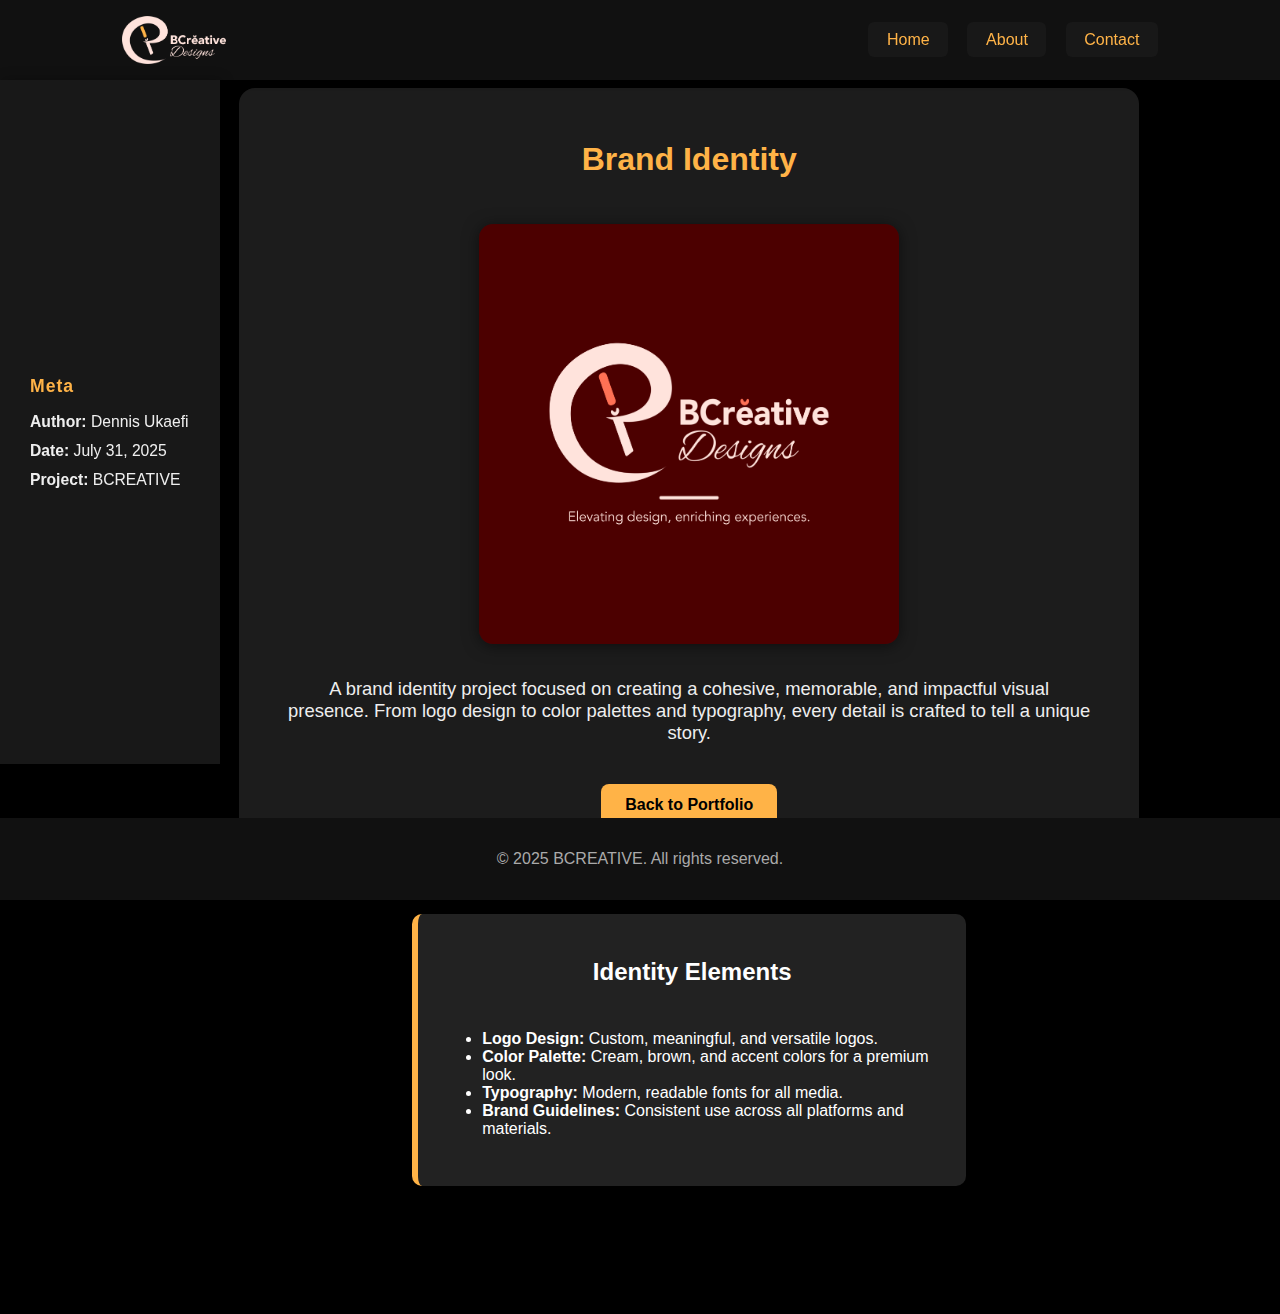
<file: brand-identity.html>
<!DOCTYPE html>
<html lang="en">
<head>
    <meta charset="UTF-8">
    <meta name="viewport" content="width=device-width, initial-scale=1.0">
    <title>Brand Identity - BCREATIVE</title>
    <link rel="stylesheet" href="style.css">
    <link rel="icon" href="/images/Asset 16.png">
</head>
<body>
    <div class="meta">
        <div class="meta-content">
            <h4>Meta</h4>
            <ul>
                <li><strong>Author:</strong> Dennis Ukaefi</li>
                <li><strong>Date:</strong> July 31, 2025</li>
                <li><strong>Project:</strong> BCREATIVE</li>
            </ul>
        </div>
    </div>
    <div class="main-content">
        <header>
            <nav class="main-nav">
                <img src="/images/Asset 15.png" width="10%" height="auto">
                <ul class="nav-links">
                    <li><a href="index.html">Home</a></li>
                    <li><a href="about.html">About</a></li>
                    <li><a href="contact.html">Contact</a></li>
                </ul>
            </nav>
        </header>
        <main>
            <div class="container">
                <h1 class="gold-text">Brand Identity</h1>
                <img src="/images/Asset 17.png" alt="Brand Identity" class="main-img">
                <p class="main-desc">A brand identity project focused on creating a cohesive, memorable, and impactful visual presence. From logo design to color palettes and typography, every detail is crafted to tell a unique story.</p>
                <div class="quick-links">
                    <a href="index.html#portfolio" class="gold-btn">Back to Portfolio</a>
                </div>
            </div>
            <section class="about-highlight gold-bg">
                <h2>Identity Elements</h2>
                <ul style="text-align:left; max-width:500px; margin:1.5rem auto; color:#fff;">
                    <li><strong>Logo Design:</strong> Custom, meaningful, and versatile logos.</li>
                    <li><strong>Color Palette:</strong> Cream, brown, and accent colors for a premium look.</li>
                    <li><strong>Typography:</strong> Modern, readable fonts for all media.</li>
                    <li><strong>Brand Guidelines:</strong> Consistent use across all platforms and materials.</li>
                </ul>
            </section>
        </main>
        <footer>
            <p>&copy; 2025 BCREATIVE. All rights reserved.</p>
        </footer>
    </div>
    <script src="script.js"></script>
</body>
</html>
</file>
<file: style.css>
/* --- Buzzworthy Inspired Styles --- */
.buzz-hero {
  background: linear-gradient(120deg, #181818 70%, #222 100%);
  min-height: 60vh;
  display: flex;
  align-items: center;
  justify-content: space-between;
  padding: 4rem 2rem 2rem 2rem;
  border-radius: 0 0 32px 32px;
  margin-bottom: 2.5rem;
  position: relative;
  overflow: hidden;
}
.buzz-hero .hero-content {
  max-width: 600px;
  z-index: 2;
}
.buzz-title {
  font-size: 3rem;
  font-weight: 900;
  color: #fff;
  margin-bottom: 1.2rem;
  line-height: 1.1;
}
.buzz-highlight {
  color: #ffb347;
  background: linear-gradient(90deg, #ffb347 60%, #fffbe6 100%);
  -webkit-background-clip: text;
  -webkit-text-fill-color: transparent;
  background-clip: text;
}
.buzz-subtitle {
  font-size: 1.35rem;
  color: #eee;
  margin-bottom: 2.2rem;
  font-weight: 400;
}
.hero-cta-group {
  display: flex;
  gap: 1.2rem;
}
.gold-btn.alt {
  background: #181818;
  color: #ffb347;
  border: 1.5px solid #ffb347;
}
.gold-btn.alt:hover {
  background: #ffb347;
  color: #181818;
}
.hero-bg-img {
  flex: 1 1 0%;
  display: flex;
  align-items: center;
  justify-content: flex-end;
  z-index: 1;
}
.hero-bg-img img {
  max-width: 340px;
  border-radius: 24px;
  box-shadow: 0 8px 32px rgba(0,0,0,0.5);
  opacity: 0.95;
}
@media (max-width: 900px) {
  .buzz-hero {
    flex-direction: column;
    align-items: flex-start;
    padding: 2.5rem 1rem 1.5rem 1rem;
  }
  .hero-bg-img {
    justify-content: center;
    margin-top: 2rem;
  }
  .hero-bg-img img {
    max-width: 90vw;
  }
}

.buzz-services {
  background: #181818;
  border-radius: 18px;
  box-shadow: 0 4px 24px rgba(0,0,0,0.3);
  padding: 2.5rem 1.5rem;
  margin: 3rem 0 2rem 0;
  text-align: center;
}
.buzz-services-list {
  display: flex;
  flex-wrap: wrap;
  gap: 2.5rem;
  justify-content: center;
  margin-top: 2.2rem;
}
.buzz-service {
  background: #222;
  border-radius: 14px;
  box-shadow: 0 2px 12px rgba(0,0,0,0.18);
  padding: 2rem 1.2rem 1.5rem 1.2rem;
  max-width: 260px;
  min-width: 180px;
  flex: 1 1 180px;
  color: #fff;
  text-align: center;
  transition: transform 0.18s, box-shadow 0.18s;
}
.buzz-service:hover {
  transform: translateY(-8px) scale(1.04);
  box-shadow: 0 8px 32px rgba(255,179,71,0.15);
}
.buzz-icon {
  font-size: 2.5rem;
  margin-bottom: 1.1rem;
  color: #ffb347;
}
.buzz-portfolio {
  margin: 3rem 0 2rem 0;
  text-align: center;
}
.buzz-portfolio-grid {
  display: flex;
  flex-wrap: wrap;
  gap: 2rem;
  justify-content: center;
  margin-top: 2rem;
}
.buzz-portfolio-item {
  position: relative;
  background: #181818;
  border-radius: 14px;
  box-shadow: 0 2px 12px rgba(0,0,0,0.2);
  overflow: hidden;
  max-width: 320px;
  flex: 1 1 220px;
  color: #fff;
  transition: transform 0.18s, box-shadow 0.18s;
  display: block;
}
.buzz-portfolio-item img {
  width: 100%;
  border-radius: 14px;
  display: block;
  transition: filter 0.18s;
}
.buzz-portfolio-item:hover {
  transform: translateY(-8px) scale(1.04);
  box-shadow: 0 8px 32px rgba(255,179,71,0.15);
}
.buzz-portfolio-overlay {
  position: absolute;
  left: 0; right: 0; bottom: 0;
  background: linear-gradient(0deg, #181818 80%, rgba(24,24,24,0.1) 100%);
  color: #ffb347;
  padding: 1.2rem 1rem 0.7rem 1rem;
  border-radius: 0 0 14px 14px;
  text-align: left;
}
.buzz-portfolio-overlay h4 {
  margin: 0 0 0.2rem 0;
  color: #ffb347;
  font-size: 1.15rem;
}
.buzz-portfolio-overlay span {
  font-size: 0.97em;
  color: #fffbe6;
}
/* --- End of previous styles --- */
/* Responsive Dropdown Navigation */
.nav-toggle {
  display: none;
  background: none;
  border: none;
  font-size: 2rem;
  color: #ffb347;
  cursor: pointer;
  margin-left: 1rem;
}

@media (max-width: 700px) {
  .nav-links {
    display: none;
    flex-direction: column;
    gap: 0;
    background: #181818;
    position: absolute;
    top: 100%;
    right: 0;
    min-width: 160px;
    box-shadow: 0 4px 16px rgba(0,0,0,0.4);
    border-radius: 0 0 10px 10px;
    z-index: 1001;
  }
  .nav-links.open {
    display: flex;
  }
  .nav-links li {
    width: 100%;
    text-align: right;
    border-bottom: 1px solid #222;
    margin: 0;
  }
  .nav-links li:last-child {
    border-bottom: none;
  }
  .nav-links a, .nav-links button {
    display: block;
    width: 100%;
    padding: 1rem 1.5rem;
    border-radius: 0;
    background: none;
    color: #ffb347;
    text-align: right;
    border: none;
  }
  .nav-toggle {
    display: block;
  }
  .main-nav {
    position: relative;
  }
}
/* Responsive Design */
html {
  box-sizing: border-box;
}
*, *:before, *:after {
  box-sizing: inherit;
}

body, html {
  width: 100%;
  min-height: 100vh;
  margin: 0;
  padding: 0;
}

.main-content {
  max-width: 1200px;
  margin: 0 auto;
  padding: 0 1.2rem;
}

header, footer {
  width: 100%;
  min-width: 0;
}

.main-nav {
  display: flex;
  flex-wrap: wrap;
  align-items: center;
  justify-content: space-between;
  padding: 1.2rem 0.5rem;
}

.main-nav h2 {
  font-size: 2rem;
  margin: 0 1rem 0 0;
}

.nav-links {
  display: flex;
  flex-wrap: wrap;
  gap: 1.2rem;
  align-items: center;
  padding: 0;
  margin: 0;
  list-style: none;
}

.nav-links li {
  margin: 0;
}

@media (max-width: 700px) {
  .main-nav {
    flex-direction: column;
    align-items: flex-start;
    gap: 0.7rem;
  }
  .main-nav h2 {
    font-size: 1.3rem;
    margin-bottom: 0.5rem;
  }
  .nav-links {
    gap: 0.7rem;
    font-size: 1rem;
  }
}

.container {
  padding: 2.5rem 1.5rem 2.5rem 1.5rem;
  margin: 0 auto;
  max-width: 900px;
  width: 100%;
  box-sizing: border-box;
}

.main-img {
  width: 100%;
  max-width: 600px;
  height: auto;
  display: block;
  margin: 1.5rem auto 1rem auto;
  border-radius: 12px;
}

.services-list, .portfolio-list, .testimonials-list {
  display: flex;
  flex-wrap: wrap;
  gap: 2rem;
  justify-content: center;
  align-items: stretch;
}

.service-item, .portfolio-item, .testimonial-item {
  flex: 1 1 260px;
  min-width: 220px;
  max-width: 340px;
  margin: 0.5rem 0;
  box-sizing: border-box;
}

.service-item img, .portfolio-item img {
  width: 100%;
  height: auto;
  border-radius: 8px;
}

@media (max-width: 900px) {
  .container {
    padding: 1.2rem 0.5rem 1.2rem 0.5rem;
  }
  .main-img {
    max-width: 100%;
  }
  .services-list, .portfolio-list, .testimonials-list {
    gap: 1rem;
  }
}

@media (max-width: 600px) {
  .main-content {
    padding: 0 0.2rem;
  }
  .container {
    padding: 0.7rem 0.2rem 1.2rem 0.2rem;
  }
  .main-img {
    border-radius: 6px;
  }
  .service-item, .portfolio-item, .testimonial-item {
    min-width: 140px;
    max-width: 100%;
    font-size: 0.97em;
  }
  .services-list, .portfolio-list, .testimonials-list {
    flex-direction: column;
    gap: 0.7rem;
  }
}

footer {
  font-size: 1em;
  padding: 1.2rem 0.5rem;
  text-align: center;
  margin-top: 2rem;
}

/* Responsive for meta sidebar */
.meta {
  position: fixed;
  left: 0;
  top: 0;
  height: 76vh;
  width: 180px;
  background: #111;
  color: #fff;
  z-index: 100;
  padding-top: 2rem;
  box-shadow: 2px 0 10px rgba(0,0,0,0.2);
  display: flex;
  flex-direction: column;
  align-items: center;
}
/* Meta section styles removed */
.main-content {
    margin: 0 auto;
    min-height: 100vh;
    max-width: 1200px;
    padding: 0 1.2rem;
    display: flex;
    flex-direction: column;
    align-items: center;
    justify-content: center;
    text-align: center;
}

main, .container, section, .cta-section {
    display: flex;
    flex-direction: column;
    align-items: center;
    justify-content: center;
    text-align: center;
}
.search-popup {
    position: fixed;
    top: 0;
    left: 0;
    width: 100vw;
    height: 100vh;
    background: rgba(0,0,0,0.7);
    display: flex;
    align-items: center;
    justify-content: center;
    z-index: 1000;
}
.search-popup-content {
    background: #181818;
    padding: 2rem 2.5rem 1.5rem 2.5rem;
    border-radius: 12px;
    box-shadow: 0 4px 32px rgba(0,0,0,0.4);
    min-width: 320px;
    max-width: 90vw;
    position: relative;
    text-align: center;
}
.search-popup input[type="text"] {
    width: 70%;
    padding: 0.7em 1em;
    border: 1px solid #ffb347;
    border-radius: 6px;
    margin-right: 0.5em;
    background: #222;
    color: #fff;
    font-size: 1em;
}
.search-popup .gold-btn {
    padding: 0.7em 1.2em;
    font-size: 1em;
}
.close-search {
    position: absolute;
    top: 0.7em;
    right: 1em;
    background: none;
    border: none;
    color: #ffb347;
    font-size: 2em;
    cursor: pointer;
    line-height: 1;
}
.search-results {
    list-style: none;
    margin: 1.2em 0 0 0;
    padding: 0;
    text-align: left;
    max-height: 200px;
    overflow-y: auto;
}
.search-results li {
    padding: 0.5em 0.7em;
    border-bottom: 1px solid #333;
}
.search-results li a {
    color: #ffb347;
    text-decoration: none;
    font-weight: 500;
}
.search-results li:last-child {
    border-bottom: none;
}
/* Services Section */
.services-section {
    margin: 3rem 0 2rem 0;
    padding: 2rem 1rem;
    border-radius: 18px;
    box-shadow: 0 4px 24px rgba(0,0,0,0.3);
    text-align: center;
}
.services-list {
    display: flex;
    flex-wrap: wrap;
    gap: 2rem;
    justify-content: center;
    margin-top: 2rem;
}
.service-item {
    background: #181818;
    border-radius: 12px;
    box-shadow: 0 2px 12px rgba(0,0,0,0.2);
    padding: 1.5rem 1.2rem;
    max-width: 300px;
    flex: 1 1 220px;
    text-align: center;
    color: #fff;
}
.service-item img {
    width: 80px;
    height: 80px;
    object-fit: cover;
    border-radius: 50%;
    margin-bottom: 1rem;
    border: 2px solid #ffb347;
}
.service-item h3 {
    color: #ffb347;
    margin-bottom: 0.5rem;
}

/* Portfolio Section */
.portfolio-section {
    margin: 3rem 0 2rem 0;
    text-align: center;
}
.portfolio-list {
    display: flex;
    flex-wrap: wrap;
    gap: 2rem;
    justify-content: center;
    margin-top: 2rem;
}
.portfolio-item {
    background: #181818;
    border-radius: 12px;
    box-shadow: 0 2px 12px rgba(0,0,0,0.2);
    padding: 1rem 1rem 0.5rem 1rem;
    max-width: 260px;
    flex: 1 1 200px;
    color: #fff;
}
.portfolio-item img {
    width: 100%;
    border-radius: 10px;
    margin-bottom: 0.7rem;
    box-shadow: 0 2px 8px rgba(0,0,0,0.3);
}
.portfolio-item h4 {
    color: #ffb347;
    margin: 0.5rem 0 0.2rem 0;
}

/* Testimonials Section */
.testimonials-section {
    margin: 3rem 0 2rem 0;
    padding: 2rem 1rem;
    border-radius: 18px;
    box-shadow: 0 4px 24px rgba(0,0,0,0.3);
    text-align: center;
}
.testimonials-list {
    display: flex;
    flex-wrap: wrap;
    gap: 2rem;
    justify-content: center;
    margin-top: 2rem;
}
.testimonial-item {
    background: #181818;
    border-radius: 12px;
    box-shadow: 0 2px 12px rgba(0,0,0,0.2);
    padding: 1.5rem 1.2rem;
    max-width: 320px;
    flex: 1 1 220px;
    color: #fff;
    font-style: italic;
}
.testimonial-item span {
    display: block;
    margin-top: 1rem;
    color: #ffb347;
    font-style: normal;
    font-size: 1rem;
}

/* Call to Action Section */
.cta-section {
    margin: 3rem 0 2rem 0;
    text-align: center;
}
.cta-section h2 {
    color: #ffb347;
    margin-bottom: 1.2rem;
}
.main-img {
    width: 100%;
    max-width: 420px;
    border-radius: 14px;
    margin: 1.5rem auto 1rem auto;
    display: block;
    box-shadow: 0 2px 16px rgba(0,0,0,0.5);
}

.main-desc {
    font-size: 1.15rem;
    color: #eee;
    margin-bottom: 1.5rem;
}

.gold-link {
    color: #ffb347;
    text-decoration: underline;
    transition: color 0.2s;
}
.gold-link:hover {
    color: #fff;
}

.quick-links {
    display: flex;
    gap: 1rem;
    justify-content: center;
    margin-bottom: 1.5rem;
}

header {
    width: 100vw;
    left: 0;
    margin: 0;
    margin-bottom: 2.5rem;
    position: fixed;
    top: 0;
    z-index: 1200;
}

.main-content {
    margin-left: 220px;
    min-height: 100vh;
    display: flex;
    flex-direction: column;
    margin-top: 5.5rem;
}

footer {
    width: 100vw;
    left: 0;
    margin: 0;
    margin-top: 2.5rem;
    position: fixed;
    bottom: 0;
    z-index: 1200;
}
/* Navigation styles */
.main-nav {
    display: flex;
    align-items: center;
    justify-content: space-between;
    max-width: 1100px;
    margin: 0 auto;
    padding: 0 2rem;
}

.nav-links {
    list-style: none;
    display: flex;
    gap: 1.2rem;
    margin: 0;
    padding: 0;
}

.nav-links li {
    display: inline-block;
}

.nav-links a {
    color: #ffb347;
    background: #181818;
    padding: 0.5rem 1.1rem;
    border-radius: 6px;
    text-decoration: none;
    font-weight: 500;
    font-size: 1rem;
    transition: background 0.2s, color 0.2s;
    border: 1px solid transparent;
}
.nav-links a:hover, .nav-links a:focus {
    background: #ffb347;
    color: #181818;
    border: 1px solid #ffb347;
    outline: none;
}
/* Gold and black theme styles for new pages */
.gold-text {
    color: #ffb347;
}

.gold-bg {
    background: linear-gradient(90deg, #222 60%, #222 100%);
    color: #fff;
    padding: 1.5rem 2rem;
    border-radius: 14px;
    margin-bottom: 2rem;
    box-shadow: 0 4px 24px rgba(0,0,0,0.4);
}

.gold-btn {
    background: #ffb347;
    color: #000;
    border: none;
    padding: 0.75rem 1.5rem;
    border-radius: 8px;
    font-size: 1rem;
    cursor: pointer;
    margin-top: 1rem;
    transition: background 0.2s, color 0.2s;
    font-weight: bold;
}
.gold-btn:hover {
    background: #fff;
    color: #ffb347;
}

.contact-page .contact-img,
.about-page .about-img,
.landing-hero .hero-img {
    width: 100%;
    max-width: 350px;
    border-radius: 12px;
    margin: 1.5rem auto 1rem auto;
    display: block;
    box-shadow: 0 2px 16px rgba(0,0,0,0.5);
}

.contact-form {
    display: flex;
    flex-direction: column;
    gap: 1rem;
    margin-top: 1rem;
}

.contact-form input,
.contact-form textarea {
    background: #222;
    color: #fff;
    border: 1px solid #ffb347;
    border-radius: 6px;
    padding: 0.75rem;
    font-size: 1rem;
    resize: none;
}

.contact-form button {
    align-self: center;
}

.about-page .about-desc {
    margin: 1.5rem 0;
    font-size: 1.1rem;
    color: #eee;
}

.about-highlight {
    margin-top: 2rem;
    padding: 1.5rem;
    border-radius: 10px;
    background: #222;
    border-left: 6px solid #ffb347;
    color: #fff;
}

.landing-hero {
    text-align: center;
    padding: 3rem 1rem 2rem 1rem;
}

.landing-hero .hero-desc {
    font-size: 1.3rem;
    margin: 1rem 0 2rem 0;
    color: #fff;
}

.landing-features {
    display: flex;
    flex-wrap: wrap;
    gap: 2rem;
    justify-content: center;
    margin: 2rem 0;
}

.feature {
    background: #181818;
    color: #fff;
    padding: 1.5rem 1.2rem;
    border-radius: 10px;
    min-width: 220px;
    max-width: 320px;
    flex: 1 1 220px;
    box-shadow: 0 2px 12px rgba(0,0,0,0.3);
    border: 2px solid transparent;
    text-align: center;
}
.feature.gold-border {
    border: 2px solid #ffb347;
}
/* Meta section styles */
.meta {
    position: fixed;
    top: 0;
    left: 0;
    height:76vh;
    width: 220px;
    margin-top: 80px;
    margin-bottom: 80px;
    padding-top: 20px;
    padding-bottom: 20px;
    box-sizing: border-box;
    background: #181818;
    color: #fff;
    display: flex;
    align-items: flex-start;
    justify-content: center;
    z-index: 1100;
    box-shadow: 2px 0 12px rgba(0,0,0,0.3);
}

.meta-content {
    margin-top: 5.5rem;
    margin-bottom: 3.5rem;
    width: 100%;
    padding: 10px 30px 10px;
    box-sizing: border-box;
}

.meta-content h4 {
    margin: 0 0 1rem 0;
    font-size: 1.1rem;
    letter-spacing: 1px;
    color: #ffb347;
}

.meta-content ul {
    list-style: none;
    padding: 0;
    margin: 0;
}

.meta-content li {
    margin-bottom: 0.7rem;
    font-size: 0.98rem;
    color: #eee;
}

.main-content {
    margin-left: 220px;
    min-height: 100vh;
    display: flex;
    flex-direction: column;
}
/* Popup Styles */
#popupForm {
    position: fixed;
    top: 0;
    left: 0;
    width: 100vw;
    height: 100vh;
    display: none;
    align-items: center;
    justify-content: center;
    z-index: 1000;
}

.popup-overlay {
    position: absolute;
    top: 0;
    left: 0;
    width: 100vw;
    height: 100vh;
    background: rgba(0,0,0,0.7);
    z-index: 1;
}

.popup-content {
    position: relative;
    z-index: 2;
    background: #181818;
    color: #fff;
    padding: 2.5rem 2.5rem;
    border-radius: 16px;
    box-shadow: 0 8px 32px rgba(0,0,0,0.8);
    min-width: 320px;
    max-width: 400px;
    width: 100%;
    max-height: 90vh;
    display: flex;
    flex-direction: column;
    align-items: stretch;
    margin-left: 240px; /* space for meta */
    margin-right: 32px;
}

.popup-content h3 {
    margin-top: 0;
    margin-bottom: 1rem;
    text-align: center;
}

.popup-content input,
.popup-content textarea {
    width: 100%;
    margin-bottom: 1rem;
    padding: 0.75rem;
    border-radius: 6px;
    border: none;
    background: #222;
    color: #fff;
    font-size: 1rem;
    resize: none;
}

.popup-actions {
    display: flex;
    justify-content: flex-end;
    gap: 0.5rem;
}

.popup-actions button {
    padding: 0.5rem 1.2rem;
    border-radius: 6px;
    border: none;
    font-size: 1rem;
    cursor: pointer;
    background: #fff;
    color: #000;
    transition: background 0.2s, color 0.2s;
}

.popup-actions button:hover {
    background: #222;
    color: #fff;
}

body {
    background: #000;
    color: #fff;
    font-family: 'Segoe UI', Arial, sans-serif;
    margin: 0;
    min-height: 100vh;
    display: flex;
    flex-direction: column;
    min-height: 100vh;
    padding-bottom: 3.5rem; /* Space for footer */
    margin-bottom: 2.5rem;  /* Extra visual separation */
}

header {
    width: 100%;
    background: #111;
    padding: 1rem 0;
    text-align: center;
    box-shadow: 0 2px 8px rgba(0,0,0,0.3);
    position: fixed;
    top: 0;
    z-index: 10;
}

header h2 {
    margin: 0;
    font-size: 2rem;
    letter-spacing: 2px;
}

main {
    flex: 1 0 auto;
    display: flex;
    align-items: center;
    justify-content: center;
}

footer {
    width: 100%;
    background: #111;
    color: #aaa;
    text-align: center;
    padding: 1rem 0;
    font-size: 1rem;
    position: fixed;
    bottom: 0;
    z-index: 10;
}

.container {
    background: rgba(30, 30, 30, 0.95);
    padding: 2rem 3rem;
    border-radius: 16px;
    box-shadow: 0 4px 32px rgba(0,0,0,0.7);
    text-align: center;
}

button {
    background: #fff;
    color: #000;
    border: none;
    padding: 0.75rem 1.5rem;
    border-radius: 8px;
    font-size: 1rem;
    cursor: pointer;
    margin-top: 1rem;
    transition: background 0.2s, color 0.2s;
}

button:hover {
    background: #222;
    color: #fff;
}
a{
    text-decoration: none;
/* --- End of previous styles --- */
/* Responsive Dropdown Navigation */
.nav-toggle {
  display: none;
  background: none;
  border: none;
  font-size: 2rem;
  color: #ffb347;
  cursor: pointer;
  margin-left: 1rem;
}

@media (max-width: 700px) {
  .nav-links {
    display: none;
    flex-direction: column;
    gap: 0;
    background: #181818;
    position: absolute;
    top: 100%;
    right: 0;
    min-width: 160px;
    box-shadow: 0 4px 16px rgba(0,0,0,0.4);
    border-radius: 0 0 10px 10px;
    z-index: 1001;
  }
  .nav-links.open {
    display: flex;
  }
  .nav-links li {
    width: 100%;
    text-align: right;
    border-bottom: 1px solid #222;
    margin: 0;
  }
  .nav-links li:last-child {
    border-bottom: none;
  }
  .nav-links a, .nav-links button {
    display: block;
    width: 100%;
    padding: 1rem 1.5rem;
    border-radius: 0;
    background: none;
    color: #ffb347;
    text-align: right;
    border: none;
  }
  .nav-toggle {
    display: block;
  }
  .main-nav {
    position: relative;
  }
}
/* Responsive Design */
html {
  box-sizing: border-box;
}
*, *:before, *:after {
  box-sizing: inherit;
}

body, html {
  width: 100%;
  min-height: 100vh;
  margin: 0;
  padding: 0;
}

.main-content {
  max-width: 1200px;
  margin: 0 auto;
  padding: 0 1.2rem;
}

header, footer {
  width: 100%;
  min-width: 0;
}

.main-nav {
  display: flex;
  flex-wrap: wrap;
  align-items: center;
  justify-content: space-between;
  padding: 1.2rem 0.5rem;
}

.main-nav h2 {
  font-size: 2rem;
  margin: 0 1rem 0 0;
}

.nav-links {
  display: flex;
  flex-wrap: wrap;
  gap: 1.2rem;
  align-items: center;
  padding: 0;
  margin: 0;
  list-style: none;
}

.nav-links li {
  margin: 0;
}

@media (max-width: 700px) {
  .main-nav {
    flex-direction: column;
    align-items: flex-start;
    gap: 0.7rem;
  }
  .main-nav h2 {
    font-size: 1.3rem;
    margin-bottom: 0.5rem;
  }
  .nav-links {
    gap: 0.7rem;
    font-size: 1rem;
  }
}

.container {
  padding: 2.5rem 1.5rem 2.5rem 1.5rem;
  margin: 0 auto;
  max-width: 900px;
  width: 100%;
  box-sizing: border-box;
}

.main-img {
  width: 100%;
  max-width: 600px;
  height: auto;
  display: block;
  margin: 1.5rem auto 1rem auto;
  border-radius: 12px;
}

.services-list, .portfolio-list, .testimonials-list {
  display: flex;
  flex-wrap: wrap;
  gap: 2rem;
  justify-content: center;
  align-items: stretch;
}

.service-item, .portfolio-item, .testimonial-item {
  flex: 1 1 260px;
  min-width: 220px;
  max-width: 340px;
  margin: 0.5rem 0;
  box-sizing: border-box;
}

.service-item img, .portfolio-item img {
  width: 100%;
  height: auto;
  border-radius: 8px;
}

@media (max-width: 900px) {
  .container {
    padding: 1.2rem 0.5rem 1.2rem 0.5rem;
  }
  .main-img {
    max-width: 100%;
  }
  .services-list, .portfolio-list, .testimonials-list {
    gap: 1rem;
  }
}

@media (max-width: 600px) {
  .main-content {
    padding: 0 0.2rem;
  }
  .container {
    padding: 0.7rem 0.2rem 1.2rem 0.2rem;
  }
  .main-img {
    border-radius: 6px;
  }
  .service-item, .portfolio-item, .testimonial-item {
    min-width: 140px;
    max-width: 100%;
    font-size: 0.97em;
  }
  .services-list, .portfolio-list, .testimonials-list {
    flex-direction: column;
    gap: 0.7rem;
  }
}

footer {
  font-size: 1em;
  padding: 1.2rem 0.5rem;
  text-align: center;
  margin-top: 2rem;
}

/* Responsive for meta sidebar */
.meta {
  position: fixed;
  left: 0;
  top: 0;
  height: 76vh;
  width: 180px;
  background: #111;
  color: #fff;
  z-index: 100;
  padding-top: 2rem;
  box-shadow: 2px 0 10px rgba(0,0,0,0.2);
  display: flex;
  flex-direction: column;
  align-items: center;
}
/* Meta section styles removed */
.main-content {
    margin: 0 auto;
    min-height: 100vh;
    max-width: 1200px;
    padding: 0 1.2rem;
    display: flex;
    flex-direction: column;
    align-items: center;
    justify-content: center;
    text-align: center;
}

main, .container, section, .cta-section {
    display: flex;
    flex-direction: column;
    align-items: center;
    justify-content: center;
    text-align: center;
}
.search-popup {
    position: fixed;
    top: 0;
    left: 0;
    width: 100vw;
    height: 100vh;
    background: rgba(0,0,0,0.7);
    display: flex;
    align-items: center;
    justify-content: center;
    z-index: 1000;
}
.search-popup-content {
    background: #181818;
    padding: 2rem 2.5rem 1.5rem 2.5rem;
    border-radius: 12px;
    box-shadow: 0 4px 32px rgba(0,0,0,0.4);
    min-width: 320px;
    max-width: 90vw;
    position: relative;
    text-align: center;
}
.search-popup input[type="text"] {
    width: 70%;
    padding: 0.7em 1em;
    border: 1px solid #ffb347;
    border-radius: 6px;
    margin-right: 0.5em;
    background: #222;
    color: #fff;
    font-size: 1em;
}
.search-popup .gold-btn {
    padding: 0.7em 1.2em;
    font-size: 1em;
}
.close-search {
    position: absolute;
    top: 0.7em;
    right: 1em;
    background: none;
    border: none;
    color: #ffb347;
    font-size: 2em;
    cursor: pointer;
    line-height: 1;
}
.search-results {
    list-style: none;
    margin: 1.2em 0 0 0;
    padding: 0;
    text-align: left;
    max-height: 200px;
    overflow-y: auto;
}
.search-results li {
    padding: 0.5em 0.7em;
    border-bottom: 1px solid #333;
}
.search-results li a {
    color: #ffb347;
    text-decoration: none;
    font-weight: 500;
}
.search-results li:last-child {
    border-bottom: none;
}
/* Services Section */
.services-section {
    margin: 3rem 0 2rem 0;
    padding: 2rem 1rem;
    border-radius: 18px;
    box-shadow: 0 4px 24px rgba(0,0,0,0.3);
    text-align: center;
}
.services-list {
    display: flex;
    flex-wrap: wrap;
    gap: 2rem;
    justify-content: center;
    margin-top: 2rem;
}
.service-item {
    background: #181818;
    border-radius: 12px;
    box-shadow: 0 2px 12px rgba(0,0,0,0.2);
    padding: 1.5rem 1.2rem;
    max-width: 300px;
    flex: 1 1 220px;
    text-align: center;
    color: #fff;
}
.service-item img {
    width: 80px;
    height: 80px;
    object-fit: cover;
    border-radius: 50%;
    margin-bottom: 1rem;
    border: 2px solid #ffb347;
}
.service-item h3 {
    color: #ffb347;
    margin-bottom: 0.5rem;
}

/* Portfolio Section */
.portfolio-section {
    margin: 3rem 0 2rem 0;
    text-align: center;
}
.portfolio-list {
    display: flex;
    flex-wrap: wrap;
    gap: 2rem;
    justify-content: center;
    margin-top: 2rem;
}
.portfolio-item {
    background: #181818;
    border-radius: 12px;
    box-shadow: 0 2px 12px rgba(0,0,0,0.2);
    padding: 1rem 1rem 0.5rem 1rem;
    max-width: 260px;
    flex: 1 1 200px;
    color: #fff;
}
.portfolio-item img {
    width: 100%;
    border-radius: 10px;
    margin-bottom: 0.7rem;
    box-shadow: 0 2px 8px rgba(0,0,0,0.3);
}
.portfolio-item h4 {
    color: #ffb347;
    margin: 0.5rem 0 0.2rem 0;
}

/* Testimonials Section */
.testimonials-section {
    margin: 3rem 0 2rem 0;
    padding: 2rem 1rem;
    border-radius: 18px;
    box-shadow: 0 4px 24px rgba(0,0,0,0.3);
    text-align: center;
}
.testimonials-list {
    display: flex;
    flex-wrap: wrap;
    gap: 2rem;
    justify-content: center;
    margin-top: 2rem;
}
.testimonial-item {
    background: #181818;
    border-radius: 12px;
    box-shadow: 0 2px 12px rgba(0,0,0,0.2);
    padding: 1.5rem 1.2rem;
    max-width: 320px;
    flex: 1 1 220px;
    color: #fff;
    font-style: italic;
}
.testimonial-item span {
    display: block;
    margin-top: 1rem;
    color: #ffb347;
    font-style: normal;
    font-size: 1rem;
}

/* Call to Action Section */
.cta-section {
    margin: 3rem 0 2rem 0;
    text-align: center;
}
.cta-section h2 {
    color: #ffb347;
    margin-bottom: 1.2rem;
}
.main-img {
    width: 100%;
    max-width: 420px;
    border-radius: 14px;
    margin: 1.5rem auto 1rem auto;
    display: block;
    box-shadow: 0 2px 16px rgba(0,0,0,0.5);
}

.main-desc {
    font-size: 1.15rem;
    color: #eee;
    margin-bottom: 1.5rem;
}

.gold-link {
    color: #ffb347;
    text-decoration: underline;
    transition: color 0.2s;
}
.gold-link:hover {
    color: #fff;
}

.quick-links {
    display: flex;
    gap: 1rem;
    justify-content: center;
    margin-bottom: 1.5rem;
}

header {
    width: 100vw;
    left: 0;
    margin: 0;
    margin-bottom: 2.5rem;
    position: fixed;
    top: 0;
    z-index: 1200;
}

.main-content {
    margin-left: 220px;
    min-height: 100vh;
    display: flex;
    flex-direction: column;
    margin-top: 5.5rem;
}

footer {
    width: 100vw;
    left: 0;
    margin: 0;
    margin-top: 2.5rem;
    position: fixed;
    bottom: 0;
    z-index: 1200;
}
/* Navigation styles */
.main-nav {
    display: flex;
    align-items: center;
    justify-content: space-between;
    max-width: 1100px;
    margin: 0 auto;
    padding: 0 2rem;
}

.nav-links {
    list-style: none;
    display: flex;
    gap: 1.2rem;
    margin: 0;
    padding: 0;
}

.nav-links li {
    display: inline-block;
}

.nav-links a {
    color: #ffb347;
    background: #181818;
    padding: 0.5rem 1.1rem;
    border-radius: 6px;
    text-decoration: none;
    font-weight: 500;
    font-size: 1rem;
    transition: background 0.2s, color 0.2s;
    border: 1px solid transparent;
}
.nav-links a:hover, .nav-links a:focus {
    background: #ffb347;
    color: #181818;
    border: 1px solid #ffb347;
    outline: none;
}
/* Gold and black theme styles for new pages */
.gold-text {
    color: #ffb347;
}

.gold-bg {
    background: linear-gradient(90deg, #222 60%, #222 100%);
    color: #fff;
    padding: 1.5rem 2rem;
    border-radius: 14px;
    margin-bottom: 2rem;
    box-shadow: 0 4px 24px rgba(0,0,0,0.4);
}

.gold-btn {
    background: #ffb347;
    color: #000;
    border: none;
    padding: 0.75rem 1.5rem;
    border-radius: 8px;
    font-size: 1rem;
    cursor: pointer;
    margin-top: 1rem;
    transition: background 0.2s, color 0.2s;
    font-weight: bold;
}
.gold-btn:hover {
    background: #fff;
    color: #ffb347;
}

.contact-page .contact-img,
.about-page .about-img,
.landing-hero .hero-img {
    width: 100%;
    max-width: 350px;
    border-radius: 12px;
    margin: 1.5rem auto 1rem auto;
    display: block;
    box-shadow: 0 2px 16px rgba(0,0,0,0.5);
}

.contact-form {
    display: flex;
    flex-direction: column;
    gap: 1rem;
    margin-top: 1rem;
}

.contact-form input,
.contact-form textarea {
    background: #222;
    color: #fff;
    border: 1px solid #ffb347;
    border-radius: 6px;
    padding: 0.75rem;
    font-size: 1rem;
    resize: none;
}

.contact-form button {
    align-self: center;
}

.about-page .about-desc {
    margin: 1.5rem 0;
    font-size: 1.1rem;
    color: #eee;
}

.about-highlight {
    margin-top: 2rem;
    padding: 1.5rem;
    border-radius: 10px;
    background: #222;
    border-left: 6px solid #ffb347;
    color: #fff;
}

.landing-hero {
    text-align: center;
    padding: 3rem 1rem 2rem 1rem;
}

.landing-hero .hero-desc {
    font-size: 1.3rem;
    margin: 1rem 0 2rem 0;
    color: #fff;
}

.landing-features {
    display: flex;
    flex-wrap: wrap;
    gap: 2rem;
    justify-content: center;
    margin: 2rem 0;
}

.feature {
    background: #181818;
    color: #fff;
    padding: 1.5rem 1.2rem;
    border-radius: 10px;
    min-width: 220px;
    max-width: 320px;
    flex: 1 1 220px;
    box-shadow: 0 2px 12px rgba(0,0,0,0.3);
    border: 2px solid transparent;
    text-align: center;
}
.feature.gold-border {
    border: 2px solid #ffb347;
}
/* Meta section styles */
.meta {
    position: fixed;
    top: 0;
    left: 0;
    height:76vh;
    width: 220px;
    margin-top: 80px;
    margin-bottom: 80px;
    padding-top: 20px;
    padding-bottom: 20px;
    box-sizing: border-box;
    background: #181818;
    color: #fff;
    display: flex;
    align-items: flex-start;
    justify-content: center;
    z-index: 1100;
    box-shadow: 2px 0 12px rgba(0,0,0,0.3);
}

.meta-content {
    margin-top: 5.5rem;
    margin-bottom: 3.5rem;
    width: 100%;
    padding: 10px 30px 10px;
    box-sizing: border-box;
}

.meta-content h4 {
    margin: 0 0 1rem 0;
    font-size: 1.1rem;
    letter-spacing: 1px;
    color: #ffb347;
}

.meta-content ul {
    list-style: none;
    padding: 0;
    margin: 0;
}

.meta-content li {
    margin-bottom: 0.7rem;
    font-size: 0.98rem;
    color: #eee;
}

.main-content {
    margin-left: 220px;
    min-height: 100vh;
    display: flex;
    flex-direction: column;
}
/* Popup Styles */
#popupForm {
    position: fixed;
    top: 0;
    left: 0;
    width: 100vw;
    height: 100vh;
    display: none;
    align-items: center;
    justify-content: center;
    z-index: 1000;
}

.popup-overlay {
    position: absolute;
    top: 0;
    left: 0;
    width: 100vw;
    height: 100vh;
    background: rgba(0,0,0,0.7);
    z-index: 1;
}

.popup-content {
    position: relative;
    z-index: 2;
    background: #181818;
    color: #fff;
    padding: 2.5rem 2.5rem;
    border-radius: 16px;
    box-shadow: 0 8px 32px rgba(0,0,0,0.8);
    min-width: 320px;
    max-width: 400px;
    width: 100%;
    max-height: 90vh;
    display: flex;
    flex-direction: column;
    align-items: stretch;
    margin-left: 240px; /* space for meta */
    margin-right: 32px;
}

.popup-content h3 {
    margin-top: 0;
    margin-bottom: 1rem;
    text-align: center;
}

.popup-content input,
.popup-content textarea {
    width: 100%;
    margin-bottom: 1rem;
    padding: 0.75rem;
    border-radius: 6px;
    border: none;
    background: #222;
    color: #fff;
    font-size: 1rem;
    resize: none;
}

.popup-actions {
    display: flex;
    justify-content: flex-end;
    gap: 0.5rem;
}

.popup-actions button {
    padding: 0.5rem 1.2rem;
    border-radius: 6px;
    border: none;
    font-size: 1rem;
    cursor: pointer;
    background: #fff;
    color: #000;
    transition: background 0.2s, color 0.2s;
}

.popup-actions button:hover {
    background: #222;
    color: #fff;
}

body {
    background: #000;
    color: #fff;
    font-family: 'Segoe UI', Arial, sans-serif;
    margin: 0;
    min-height: 100vh;
    display: flex;
    flex-direction: column;
    min-height: 100vh;
    padding-bottom: 3.5rem; /* Space for footer */
    margin-bottom: 2.5rem;  /* Extra visual separation */
}

header {
    width: 100%;
    background: #111;
    padding: 1rem 0;
    text-align: center;
    box-shadow: 0 2px 8px rgba(0,0,0,0.3);
    position: fixed;
    top: 0;
    z-index: 10;
}

header h2 {
    margin: 0;
    font-size: 2rem;
    letter-spacing: 2px;
}

main {
    flex: 1 0 auto;
    display: flex;
    align-items: center;
    justify-content: center;
}

footer {
    width: 100%;
    background: #111;
    color: #aaa;
    text-align: center;
    padding: 1rem 0;
    font-size: 1rem;
    position: fixed;
    bottom: 0;
    z-index: 10;
}

.container {
    background: rgba(30, 30, 30, 0.95);
    padding: 2rem 3rem;
    border-radius: 16px;
    box-shadow: 0 4px 32px rgba(0,0,0,0.7);
    text-align: center;
}

button {
    background: #fff;
    color: #000;
    border: none;
    padding: 0.75rem 1.5rem;
    border-radius: 8px;
    font-size: 1rem;
    cursor: pointer;
    margin-top: 1rem;
    transition: background 0.2s, color 0.2s;
}

button:hover {
    background: #222;
    color: #fff;
}
a{
    text-decoration: none;
/* --- End of patch fix --- */
}
</file>
